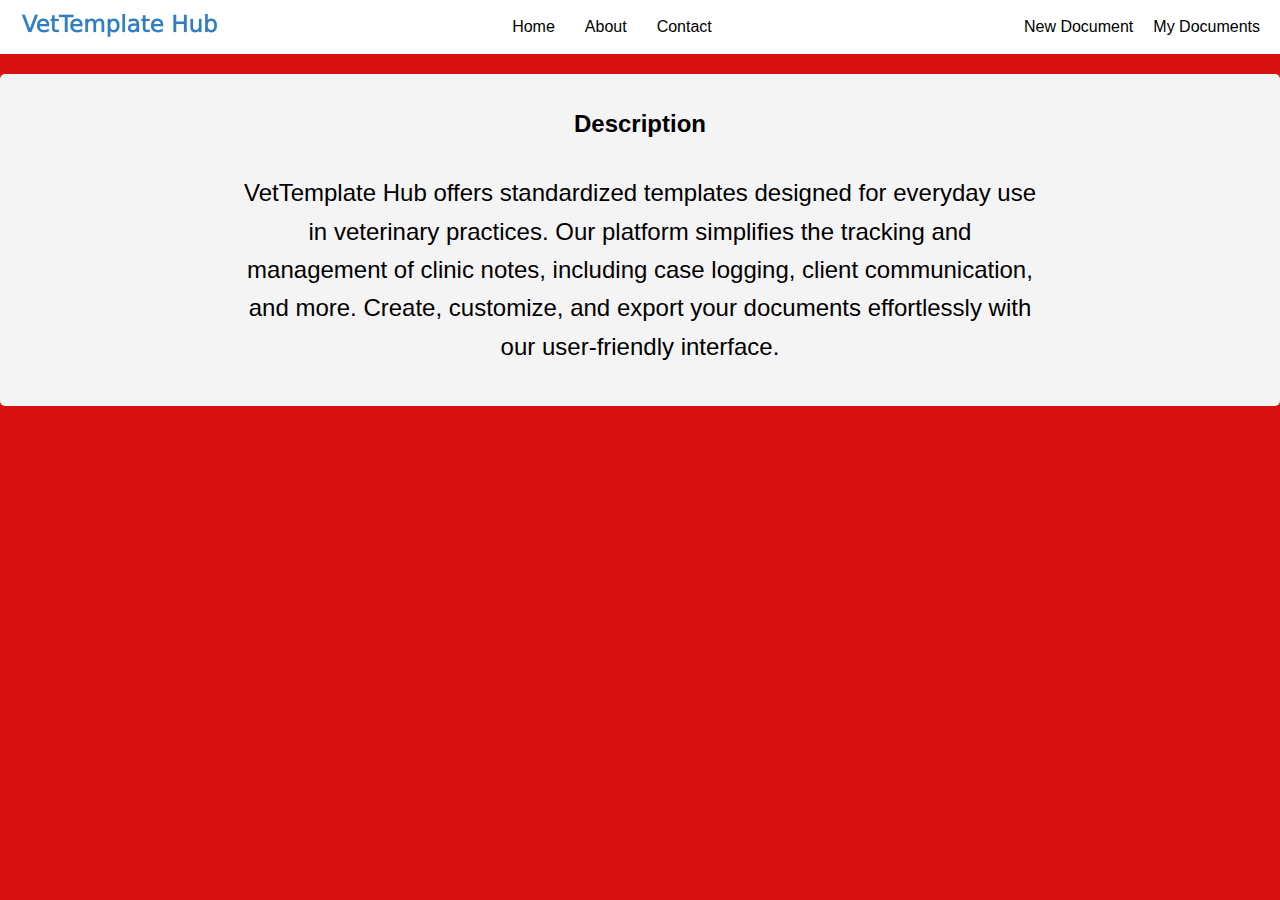
<file: index.html>
<!DOCTYPE html>
<html lang="en">
<head>
    <meta charset="UTF-8">
    <meta name="viewport" content="width=device-width, initial-scale=1.0">
    <title>VetTemplate Hub</title>
    <link rel="stylesheet" href="style.css"> <!-- Link to your CSS file -->
</head>
<body>
    <nav>
        <div class="nav-container">
            <div class="logo">
                <img src="logo.png" alt="VetTemplate Hub Logo" /> <!-- Update the path to your logo -->
            </div>
            <ul class="nav-menu">
                <li><a href="/my-website/index.html">Home</a></li>
                <li><a href="/my-website/about.html">About</a></li>
                <li><a href="/my-website/contact.html">Contact</a></li>
            </ul>
            <div class="nav-right">
                <a href="/my-website/newdocument.html">New Document</a>
                <a href="/my-website/mydocuments.html">My Documents</a>
            </div>
        </div>
    </nav>

    <section id="home">
        <h1>Description </h1>
        <p>VetTemplate Hub offers standardized templates designed for everyday use in veterinary practices. Our platform simplifies the tracking and management of clinic notes, including case logging, client communication, and more. Create, customize, and export your documents effortlessly with our user-friendly interface.</p>
    </section>
</body>
</html>
</file>
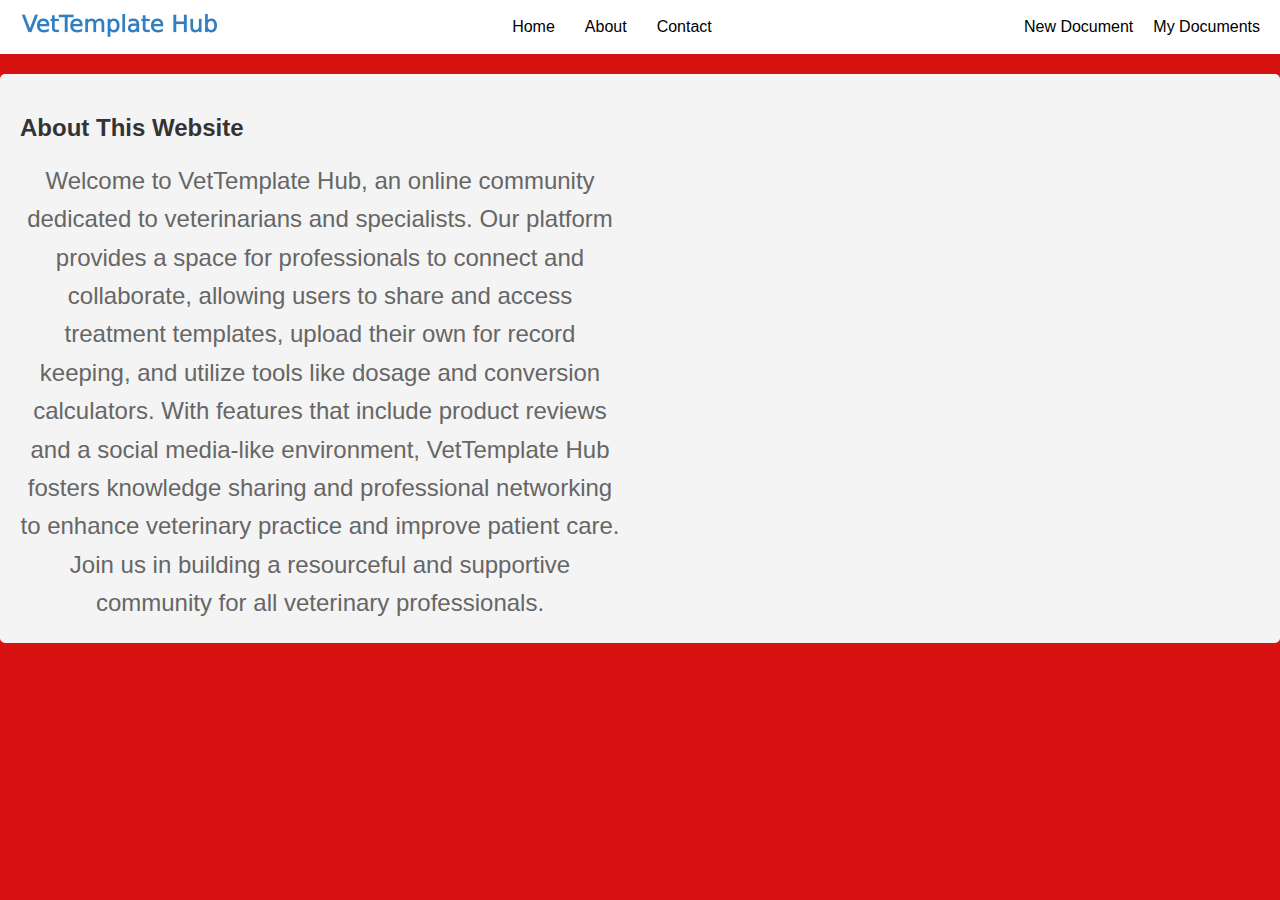
<file: about.html>
<!DOCTYPE html>
<html lang="en">
<head>
    <meta charset="UTF-8">
    <meta name="viewport" content="width=device-width, initial-scale=1.0">
    <title>VetTemplate Hub</title>
    <link rel="stylesheet" href="style.css"> <!-- Link to your CSS file -->
</head>
<body>
    <nav>
        <div class="nav-container">
            <div class="logo">
                <img src="logo.png" alt="VetTemplate Hub Logo" /> <!-- Update the path to your logo -->
            </div>
            <ul class="nav-menu">
                <li><a href="/my-website/index.html">Home</a></li>
                <li><a href="/my-website/about.html">About</a></li>
                <li><a href="/my-website/contact.html">Contact</a></li>
            </ul>
            <div class="nav-right">
                <a href="/my-website/newdocument.html">New Document</a>
                <a href="/my-website/mydocuments.html">My Documents</a>
            </div>
        </div>
    </nav>

    <section id="about">
        <h2>About This Website</h2>
        <p>Welcome to VetTemplate Hub, an online community dedicated to veterinarians and specialists. Our platform provides a space for professionals to connect and collaborate, allowing users to share and access treatment templates, upload their own for record keeping, and utilize tools like dosage and conversion calculators. With features that include product reviews and a social media-like environment, VetTemplate Hub fosters knowledge sharing and professional networking to enhance veterinary practice and improve patient care. Join us in building a resourceful and supportive community for all veterinary professionals.</p>
    </section>
</body>
</html>
</file>
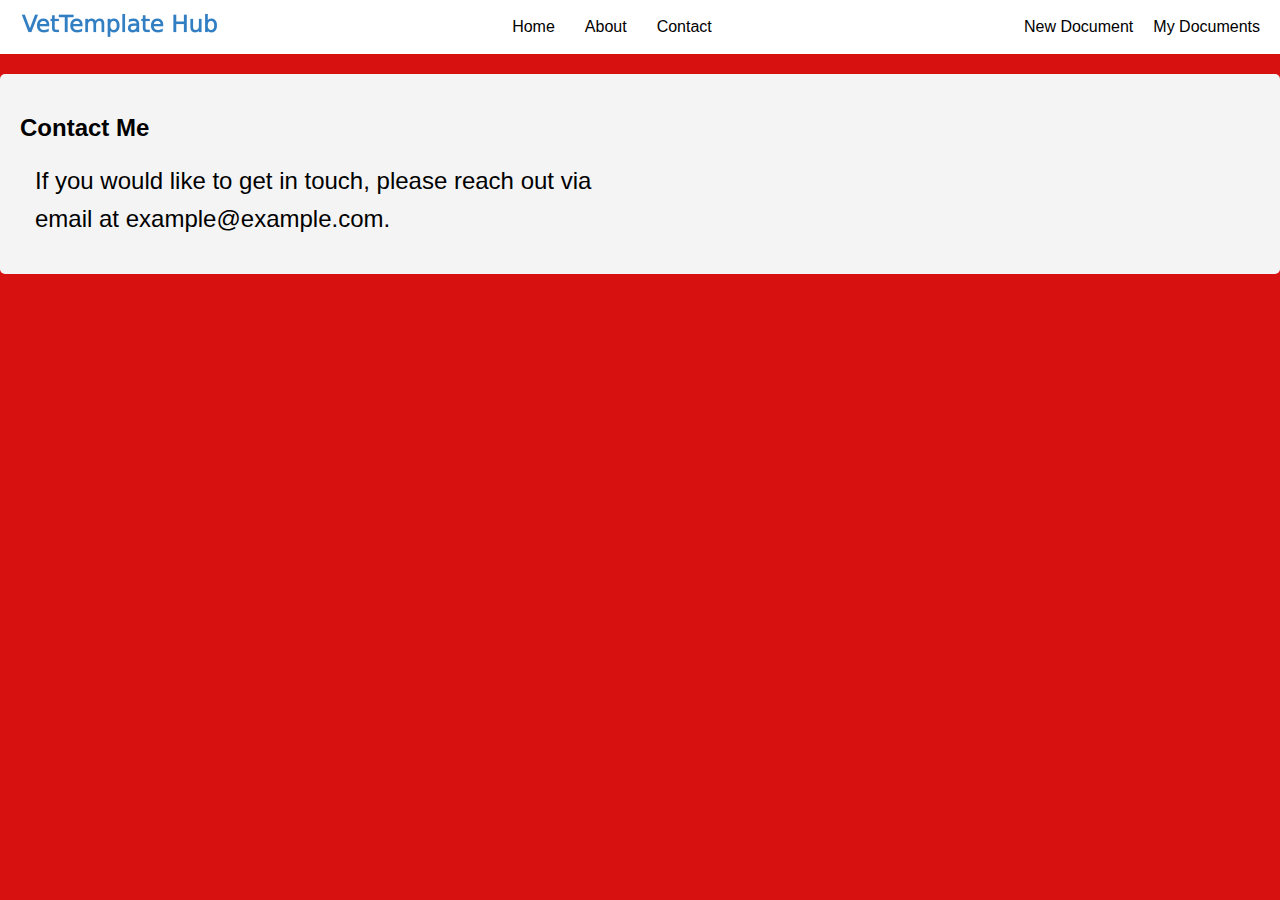
<file: contact.html>
<!DOCTYPE html>
<html lang="en">
<head>
    <meta charset="UTF-8">
    <meta name="viewport" content="width=device-width, initial-scale=1.0">
    <title>VetTemplate Hub</title>
    <link rel="stylesheet" href="style.css"> <!-- Link to your CSS file -->
</head>
<body>
    <nav>
        <div class="nav-container">
            <div class="logo">
                <img src="logo.png" alt="VetTemplate Hub Logo" /> <!-- Update the path to your logo -->
            </div>
            <ul class="nav-menu">
                <li><a href="/my-website/index.html">Home</a></li>
                <li><a href="/my-website/about.html">About</a></li>
                <li><a href="/my-website/contact.html">Contact</a></li>
            </ul>
            <div class="nav-right">
                <a href="/my-website/newdocument.html">New Document</a>
                <a href="/my-website/mydocuments.html">My Documents</a>
            </div>
        </div>
    </nav>

    <section id="contact">
        <h2>Contact Me</h2>
        <p>If you would like to get in touch, please reach out via email at example@example.com.</p>
    </section>
</body>
</html>
</file>
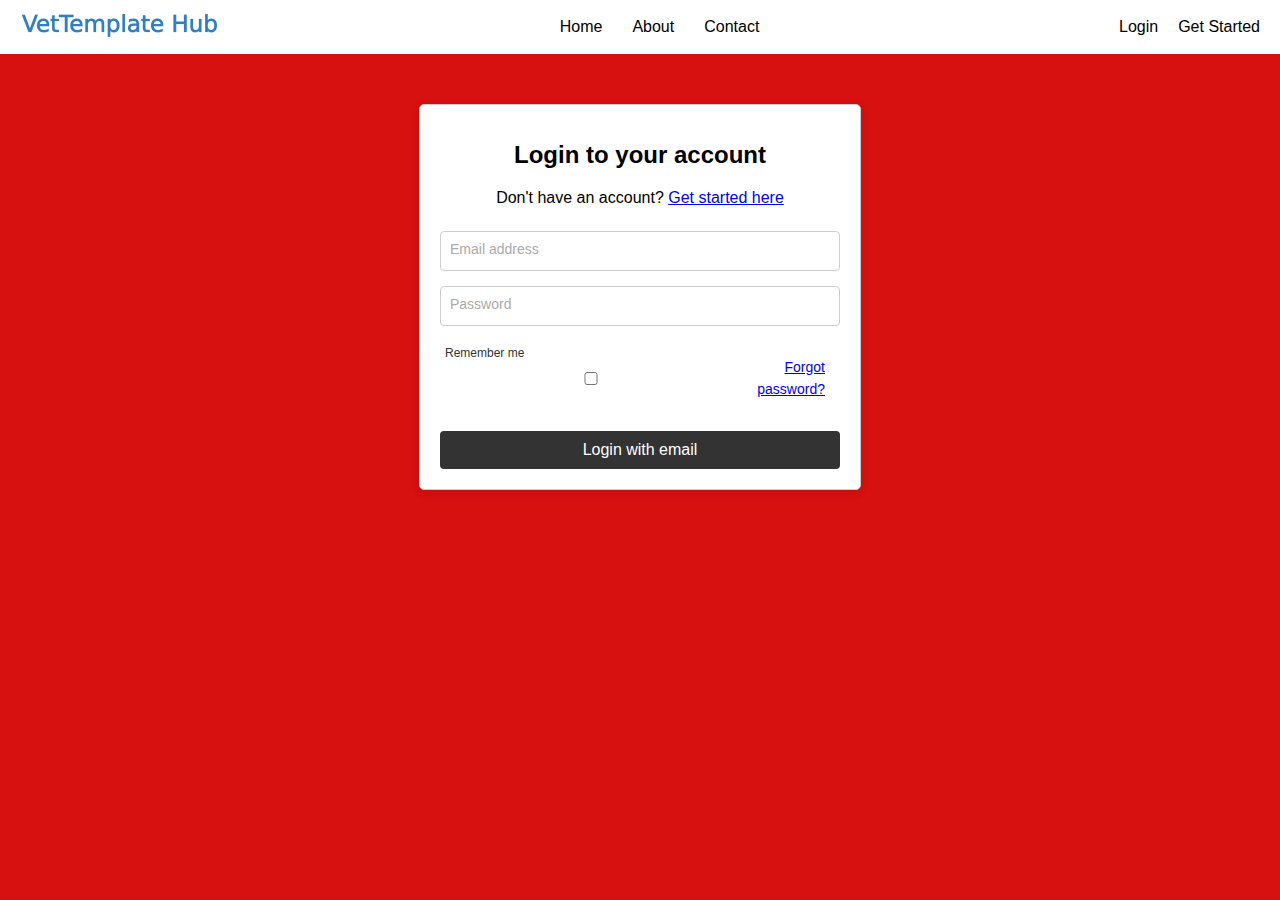
<file: login.html>
<!DOCTYPE html>
<html lang="en">
<head>
    <meta charset="UTF-8">
    <meta name="viewport" content="width=device-width, initial-scale=1.0">
    <title>Login - VetTemplate Hub</title>
    <link rel="stylesheet" href="style.css"> <!-- Link to your CSS file -->
</head>
<body>
    <nav>
        <div class="nav-container">
            <div class="logo">
                <img src="logo.png" alt="VetTemplate Hub Logo" /> <!-- Update the path to your logo -->
            </div>
            <ul class="nav-menu">
                <li><a href="/my-website/index.html">Home</a></li>
                <li><a href="/my-website/about.html">About</a></li>
                <li><a href="/my-website/contact.html">Contact</a></li>
            </ul>
            <div class="nav-right">
                <a href="/my-website/login.html">Login</a>
                <a href="/my-website/get-started.html">Get Started</a>
            </div>
        </div>
    </nav>
    
    <div class="login-container">
        <h1>Login to your account</h1>
        <p class="subheadline">Don't have an account? <a href="/my-website/get-started.html">Get started here</a></p>
        <form action="#" method="POST"> <!-- Placeholder action -->
            <div class="form-group">
                <input type="email" id="email" name="email" placeholder=" " required>
                <label for="email">Email address</label>
            </div>
            <div class="form-group">
                <input type="password" id="password" name="password" placeholder=" " required>
                <label for="password">Password</label>
            </div>
            <div class="form-group remember-me-container"> <!-- Updated class name -->
                <input type="checkbox" id="remember" name="remember">
                <label for="remember">Remember me</label>
                <p class="forgot-password"><a href="#">Forgot password?</a></p>
            </div>
            <button type="submit" class="login-button">Login with email</button>
        </form>
    </div>
</body>
</html>
</file>
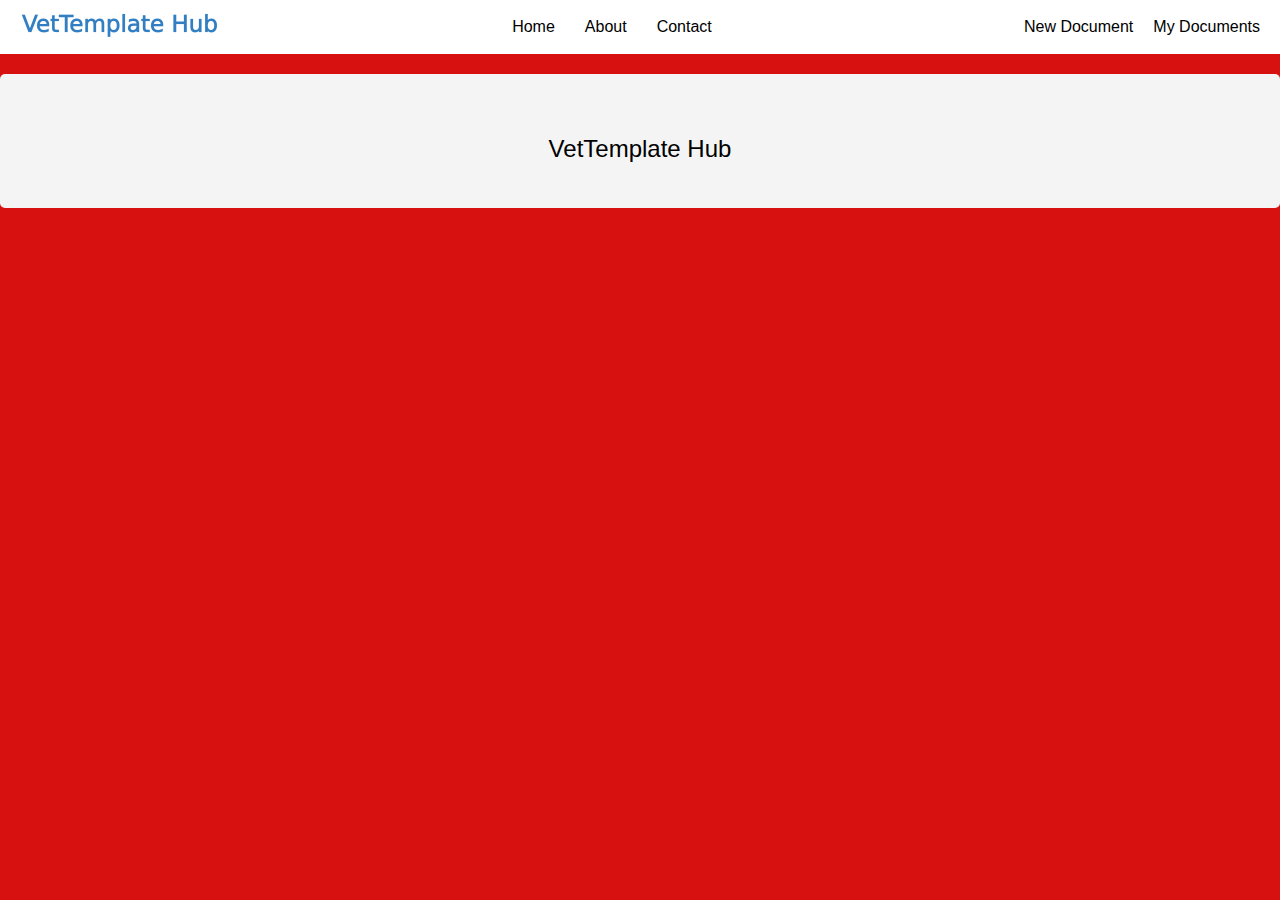
<file: mydocuments.html>
<!DOCTYPE html>
<html lang="en">
<head>
    <meta charset="UTF-8">
    <meta name="viewport" content="width=device-width, initial-scale=1.0">
    <title>VetTemplate Hub</title>
    <link rel="stylesheet" href="style.css"> <!-- Link to your CSS file -->
</head>
<body>
    <nav>
        <div class="nav-container">
            <div class="logo">
                <img src="logo.png" alt="VetTemplate Hub Logo" /> <!-- Update the path to your logo -->
            </div>
            <ul class="nav-menu">
                <li><a href="/my-website/index.html">Home</a></li>
                <li><a href="/my-website/about.html">About</a></li>
                <li><a href="/my-website/contact.html">Contact</a></li>
            </ul>
            <div class="nav-right">
                <a href="/my-website/newdocument.html">New Document</a>
                <a href="/my-website/mydocuments.html">My Documents</a>
            </div>
        </div>
    </nav>

    <section id="home">
        <h1> </h1>
        <p>VetTemplate Hub</p>
    </section>
</body>
</html>
</file>
<file: style.css>
/* Controls style of website */
body {
    font-family: Noto Sans, sans-serif; /* Set a default font */
    background-color: #d71010; /* Light background color */
    margin: 0; /* Remove default margin */
    padding: 0; /* Remove default padding */
}

nav {
    background-color: #fff; /* Background color for the nav */
    padding: 10px 20px; /* Padding for the nav */
}

.nav-container {
    display: flex; /* Use flexbox for layout */
    justify-content: space-between; /* Space between logo, menu, and right links */
    align-items: center; /* Center items vertically */
}

.logo img {
    height: 30px; /* Adjust the height of the logo */
}

.nav-menu {
    list-style-type: none; /* Remove default list styling */
    display: flex; /* Use flexbox for horizontal layout */
    justify-content: center; /* Center the menu items */
    margin: 0; /* Remove default margin */
    padding: 0; /* Remove default padding */
}

.nav-menu li {
    margin: 0 15px; /* Space between menu items */
}

.nav-menu a {
    color: black; /* Text color for menu links */
    text-decoration: none; /* Remove underline from links */
}

.nav-right {
    display: flex; /* Use flexbox for right links */
}

.nav-right a {
    color: black; /* Text color for right links */
    text-decoration: none; /* Remove underline from links */
    margin-left: 20px; /* Space between right links */
}

.login-container {
    max-width: 400px; /* Set a max width for the form */
    margin: 50px auto; /* Center the form on the page */
    padding: 20px;
    border: 1px solid #ccc; /* Border around the form */
    border-radius: 5px; /* Rounded corners */
    background-color: #fff; /* White background color */
    box-shadow: 0 2px 10px rgba(0, 0, 0, 0.1); /* Subtle shadow */
}

/* Header h1 styles */
h1 {
    font-size: 24px; /* Adjust the font size for the main headline */
    text-align: center; /* Center the headline */
}

/* Paragraph p styles */
p {
   font-size: 1.5em;
   margin: 15px;
   max-width: 600px;
   line-height: 1.6;
}

#home p {
    text-align: center; /* Center the text */
    max-width: 800px; /* Set a maximum width for the paragraph */
    margin: 0 auto; /* Center the paragraph block */
    padding: 20px; /* Add some padding for better spacing */
}

#about {
    padding: 20px;
    background-color: #f4f4f4; /* Light background for contrast */
    margin: 20px 0; /* Space above and below the section */
    border-radius: 5px; /* Rounded corners */
}

#about h2 {
    color: #333; /* Darker color for the heading */
}

#about p {
    width: 100%; /* Make the paragraph take the full width */
    margin: 0; /* Remove default margin */
    padding: 0; /* Remove default padding */
    text-align: center; /* Align text to the left (optional) */
    color: #666; /* Lighter color for paragraph text */
    line-height: 1.6; /* Improved readability */
}

.hidden {
    display: none; /* Hide the element */
}

section {
    padding: 20px;
    margin: 20px 0;
    background-color: #f4f4f4; /* Light background for contrast */
    border-radius: 5px; /* Rounded corners */
}

/* Subheadline styles */
.subheadline {
    font-size: 16px; /* Adjust the font size for the subheadline */
    text-align: center; /* Center the subheadline */
    margin-bottom: 20px; /* Space below the subheadline */
}

/* Form group styles */
.form-group {
    position: relative; /* Position relative for label positioning */
    display: flex; /* Use flexbox for horizontal alignment */
    justify-content: space-between; /* Space between checkbox and link */
    align-items: center; /* Center items vertically */
    margin-bottom: 15px; /* Space between form groups */
}

/* Input styles */
input {
    width: 100%; /* Full width for input fields */
    padding: 10px; /* Padding inside input fields */
    border: 1px solid #ccc; /* Border for input fields */
    border-radius: 4px; /* Rounded corners */
    font-size: 16px; /* Adjust the font size for input fields */
    text-align: center; /* Center text horizontally */
}

input:focus {
    border-color: #333; /* Change border color on focus */
}

/* Label styles */
label {
    position: absolute; /* Position label inside the input */
    left: 10px; /* Position label inside the input */
    top: 10px; /* Position label inside the input */
    color: #aaa; /* Grey color for label */
    transition: 0.2s; /* Smooth transition */
    font-size: 14px; /* Adjust the font size for labels */
}

.form-group input:focus + label,
.form-group input:not(:placeholder-shown) + label {
    top: 5px; /* Move label up when focused or filled */
    left: 5px; /* Adjust left position */
    font-size: 12px; /* Smaller font size */
    color: #333; /* Darker color for label */
}

/* Forgot password link styles */
.forgot-password {
    text-align: right; /* Align forgot password link to the right */
    font-size: 14px; /* Adjust the font size for the forgot password link */
    margin-left: auto; /* Push the link to the right */
}

/* Login button styles */
.login-button {
    width: 100%; /* Full width for the button */
    padding: 10px; /* Padding inside the button */
    background-color: #333; /* Button background color */
    color: white; /* Button text color */
    border: none; /* Remove border */
    border-radius: 4px; /* Rounded corners */
    cursor: pointer; /* Pointer cursor on hover */
    font-size: 16px; /* Adjust the font size for the login button */
}

.login-button:hover {
    background-color: #555; /* Darker background on hover */
}

/* Style for the remember me checkbox and forgot password */
.remember-me-container {
    display: flex; /* Use flexbox for alignment */
    align-items: center; /* Center items vertically */
    margin-bottom: 15px; /* Space between form groups */
}

.remember-me-container input {
    margin-right: 5px; /* Space between checkbox and label */
    cursor: pointer; /* Change cursor to pointer on hover */
}

.remember-me-container label {
    margin: 0 10px 0 0; /* Space between checkbox and label */
    font-size: 14px; /* Adjust font size for the label */
    color: #333; /* Set label color */
}

.forgot-password {
    margin-left: auto; /* Push the forgot password link to the right */
    font-size: 14px; /* Adjust the font size for the forgot password link */
}

.remember-me input[type="checkbox"] {
    appearance: none;
    -webkit-appearance: none;
    -moz-appearance: none;
    width: 16px;
    height: 16px;
    border: 1px solid #ccc;
    border-radius: 3px;
    margin-right: 15px; /* Adjust spacing */
    cursor: pointer;
}

.remember-me input[type="checkbox"]:checked {
    background-color: #333;
    border-color: #333;
}

.remember-me input[type="checkbox"]:checked::before {
    content: "\2713";
    color: #fff;
    font-size: 12px;
}

.remember-me label {
    margin: 0;
    font-size: 14px; /* Adjust font size for label */
    color: #333; /* Darker color for label */
}

/* Placeholder styling */
input::placeholder {
    color: #aaa; /* Color for placeholder text */
    text-align: center; /* Center placeholder text */
}
</file>
